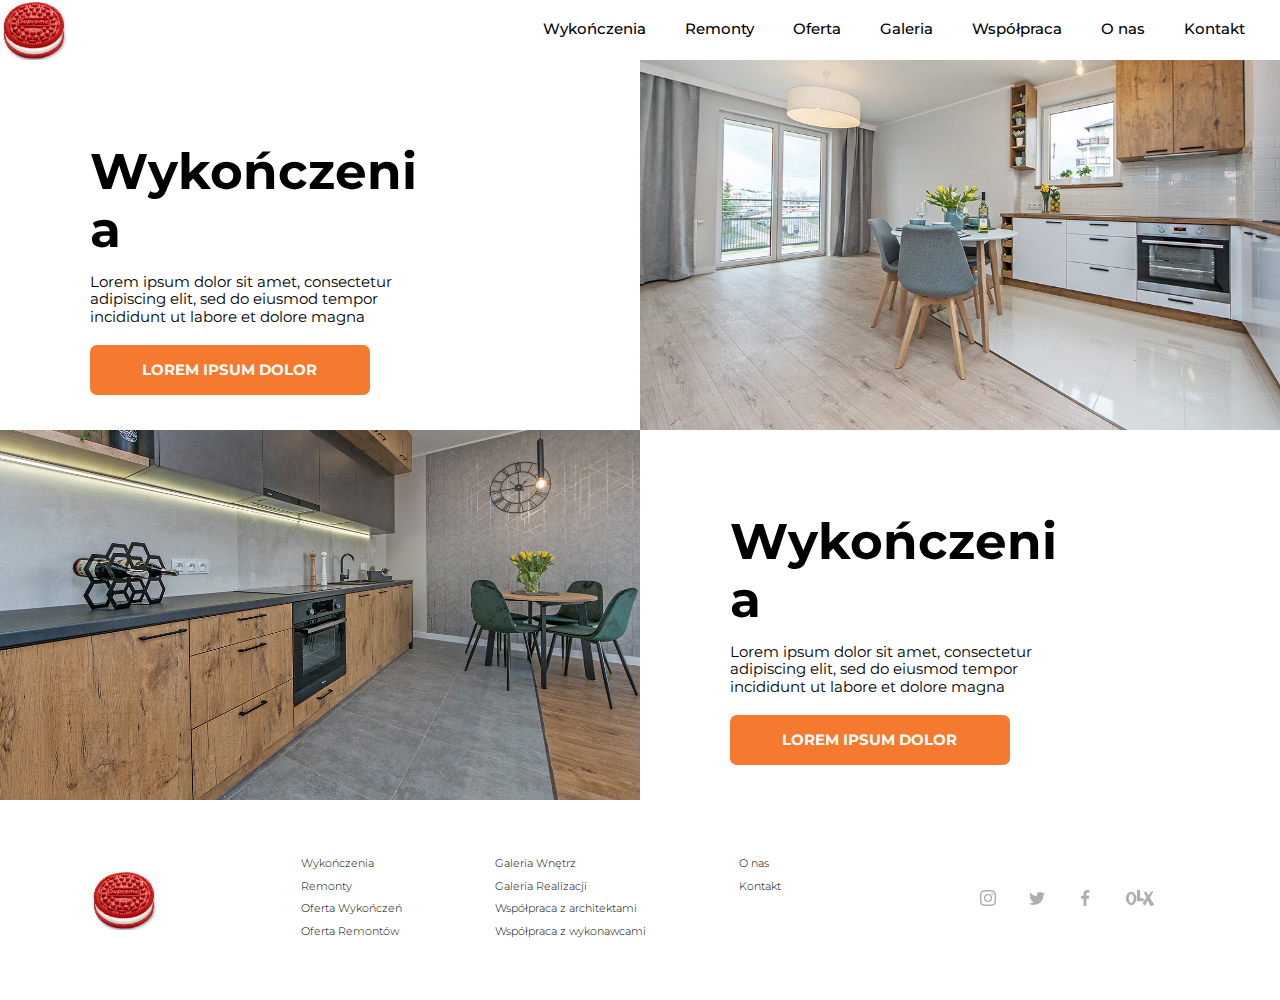
<file: index.html>
<!DOCTYPE html>
<html lang="pl">
<head>
  <meta charset="UTF-8">
  <meta name="viewport" content="width=device-width, initial-scale=1.0">
  <meta http-equiv="X-UA-Compatible" content="ie=edge">
  <link rel="stylesheet" href="css/style.min.css">
  <link href="https://fonts.googleapis.com/css2?family=Montserrat:wght@400;500;700&display=swap" rel="stylesheet">
  <title>Poland</title>
</head>
<body>
  <header class="header">
    <div class="container">
      <img class="header__logo" src="./img/logo.png" alt="logo">
      <div class="header__btn">
        <div class="btn-line"></div>
        <div class="btn-line"></div>
        <div class="btn-line"></div>
      </div>
      <nav class="header__navlist-mobile">
        <a href="./html/formpage.html" class="header__navitem">Wykończenia</a>
        <a href="" class="header__navitem">Remonty</a>
        <a href="./html/oferta.html" class="header__navitem">Oferta</a>
        <a href="./html/galeria.html" class="header__navitem">Galeria</a>
        <a href="./html/teamwork.html" class="header__navitem">Współpraca</a>
        <a href="./html/onas.html" class="header__navitem">O nas</a>
        <a href="./html/kontakt.html" class="header__navitem">Kontakt</a>
      </nav>
      <nav class="header__navlist">
        <a href="./html/formpage.html" class="header__navitem">Wykończenia</a>
        <a href="" class="header__navitem">Remonty</a>
        <a href="./html/oferta.html" class="header__navitem">Oferta</a>
        <a href="./html/galeria.html" class="header__navitem">Galeria</a>
        <a href="./html/teamwork.html" class="header__navitem">Współpraca</a>
        <a href="./html/onas.html" class="header__navitem">O nas</a>
        <a href="./html/kontakt.html" class="header__navitem">Kontakt</a>
      </nav>
    </div>
  </header>
  <content class="content__firstpage">
    <div class="container">
      <div class="container__grid">
        <div class="grid__content">
          <div class="grid__content_title">Wykończenia</div>
          <div class="grid__content_subtitle">Lorem ipsum dolor sit amet, consectetur adipiscing elit, sed do eiusmod tempor incididunt ut labore et dolore magna</div>
          <a href="#"><div class="grid__content_btn">Lorem Ipsum dolor</div></a>
        </div>
        <img src="./img/firstpage1.png" alt="photo" class="grid__img">
        <img src="./img/mobilefirstpage.jpg" alt="photo" class="grid__img-small">
      </div>
      <div class="container__grid">
        <img src="./img/firstpage2.png" alt="photo" class="grid__img">
        <img src="./img/mobilefirstpage.jpg" alt="photo" class="grid__img-small">
        <div class="grid__content">
          <div class="grid__content_title">Wykończenia</div>
          <div class="grid__content_subtitle">Lorem ipsum dolor sit amet, consectetur adipiscing elit, sed do eiusmod tempor incididunt ut labore et dolore magna</div>
          <a href="#"><div class="grid__content_btn">Lorem Ipsum dolor</div></a>
        </div>
      </div>
    </div>
  </content>
  <footer class="footer">
    <div class="container">
      <img class="footer__logo" src="./img/logo.png" alt="logo">
      <ul class="footer__list">
        <li class="list-item"><a href="">Wykończenia</a></li>
        <li class="list-item"><a href="">Remonty</a></li>
        <li class="list-item"><a href="">Oferta Wykończeń</a></li>
        <li class="list-item"><a href="">Oferta Remontów</a></li>
      </ul>
      <ul class="footer__list">
        <li class="list-item"><a href="">Galeria Wnętrz</a></li>
        <li class="list-item"><a href="">Galeria Realizacji</a></li>
        <li class="list-item"><a href="">Współpraca z architektami</a></li>
        <li class="list-item"><a href="">Współpraca z wykonawcami</a></li>
      </ul>
      <ul class="footer__list">
        <li class="list-item"><a href="">O nas</a></li>
        <li class="list-item"><a href="">Kontakt</a></li>
      </ul>
      <div class="footer__medialist">
        <a href="#" class="medialist-item">
          <img src="./img/Instagram.svg" alt="" class="medialist-img">
        </a>
        <a href="#" class="medialist-item">
          <img src="./img/Twitter.svg" alt="" class="medialist-img">
        </a>
        <a href="#" class="medialist-item">
          <img src="./img/Facebook.svg" alt="" class="medialist-img">
        </a>
        <a href="#" class="medialist-item">
          <img src="./img/OLX.svg" alt="" class="medialist-img">
        </a>
      </div>
    </div>
  </footer>
  <script src="https://ajax.googleapis.com/ajax/libs/jquery/3.4.1/jquery.min.js"></script>
  <script src="js/libs.min.js"></script>
  <script src="js/main.js"></script>
</body>
</html>
</file>
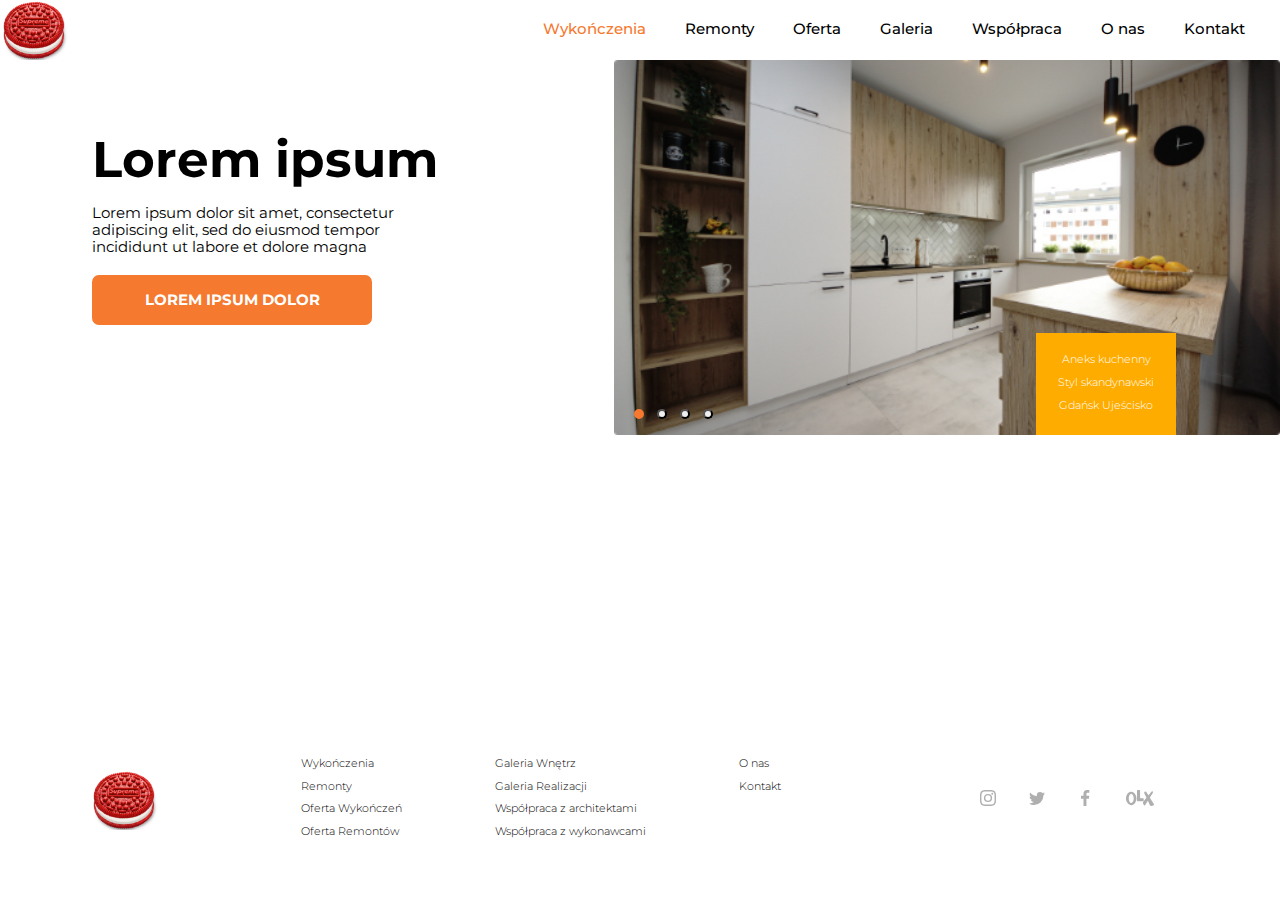
<file: html/formpage.html>
<!DOCTYPE html>
<html lang="pl">
<head>
  <meta charset="UTF-8">
  <meta name="viewport" content="width=device-width, initial-scale=1.0">
  <meta http-equiv="X-UA-Compatible" content="ie=edge">
  <link rel="stylesheet" href="../css/style.min.css">
  <link href="https://fonts.googleapis.com/css2?family=Montserrat:wght@300;400;500;700&display=swap" rel="stylesheet">
  <title>Poland</title>
</head>
<body>
  <header class="header">
    <div class="container">
      <img class="header__logo" src="../img/logo.png" alt="logo">
      <div class="header__btn">
        <div class="btn-line"></div>
        <div class="btn-line"></div>
        <div class="btn-line"></div>
      </div>
      <nav class="header__navlist-mobile">
        <a href="formpage.html" class="header__navitem active-link">Wykończenia</a>
        <a href="" class="header__navitem">Remonty</a>
        <a href="oferta.html" class="header__navitem">Oferta</a>
        <a href="galeria.html" class="header__navitem">Galeria</a>
        <a href="teamwork.html" class="header__navitem">Współpraca</a>
        <a href="onas.html" class="header__navitem">O nas</a>
        <a href="kontakt.html" class="header__navitem">Kontakt</a>
      </nav>
      <nav class="header__navlist">
        <a href="formpage.html" class="header__navitem active-link">Wykończenia</a>
        <a href="" class="header__navitem">Remonty</a>
        <a href="oferta.html" class="header__navitem">Oferta</a>
        <a href="galeria.html" class="header__navitem">Galeria</a>
        <a href="teamwork.html" class="header__navitem">Współpraca</a>
        <a href="onas.html" class="header__navitem">O nas</a>
        <a href="kontakt.html" class="header__navitem">Kontakt</a>
      </nav>
    </div>
  </header>
  <content class="content__formpage">
    <div class="container">
      <div class="container__grid">
        <div class="grid__content">
          <div class="grid__content_title">Lorem ipsum</div>
          <div class="grid__content_subtitle">Lorem ipsum dolor sit amet, consectetur adipiscing elit, sed do eiusmod tempor incididunt ut labore et dolore magna</div>
          <a href="#"><div class="grid__content_btn">Lorem Ipsum dolor</div></a>
        </div>
        <div class="grid__slider">
          <div class="slider__item">
            <div class="item_description">
              <div class="description-1">Aneks kuchenny</div>
              <div class="description-2">Styl skandynawski</div>
              <div class="description-3">Gdańsk Ujeścisko</div>
            </div>
            <img src="../img/mobilefirstpage.jpg"  class="mobile" alt="photo">
            <img src="../img/galereaslider1.jpg" alt="photo">
          </div>
          <div class="slider__item">
            <div class="item_description">
              <div class="description-1">Anenny</div>
              <div class="description-2">Styl skanawski</div>
              <div class="description-3">Gdańsk Ujeścisko</div>
            </div>
            <img src="../img/mobilefirstpage.jpg"  class="mobile" alt="photo">
            <img src="../img/galereaslider2.jpg" alt="photo">
          </div>
          <div class="slider__item">
            <div class="item_description">
              <div class="description-1">Aneks kuchenny</div>
              <div class="description-2">Styl skanweceedynawski</div>
              <div class="description-3">Gdańsk Ujeścisko</div>
            </div>
            <img src="../img/mobilefirstpage.jpg"  class="mobile" alt="photo">
            <img src="../img/galereaslider3.jpg" alt="photo">
          </div>
          <div class="slider__item">
            <div class="item_description">
              <div class="description-1">Aneqwcqenny</div>
              <div class="description-2">Styl skandynawski</div>
              <div class="description-3">Gdańqwc weścisko</div>
            </div>
            <img src="../img/mobilefirstpage.jpg"  class="mobile" alt="photo">
            <img src="../img/galereaslider4.jpg" alt="photo">
          </div>
        </div>
      </div>

    </div>
  </content>
  <footer class="footer">
    <div class="container">
      <img class="footer__logo" src="../img/logo.png" alt="logo">
      <ul class="footer__list">
        <li class="list-item"><a href="">Wykończenia</a></li>
        <li class="list-item"><a href="">Remonty</a></li>
        <li class="list-item"><a href="">Oferta Wykończeń</a></li>
        <li class="list-item"><a href="">Oferta Remontów</a></li>
      </ul>
      <ul class="footer__list">
        <li class="list-item"><a href="">Galeria Wnętrz</a></li>
        <li class="list-item"><a href="">Galeria Realizacji</a></li>
        <li class="list-item"><a href="">Współpraca z architektami</a></li>
        <li class="list-item"><a href="">Współpraca z wykonawcami</a></li>
      </ul>
      <ul class="footer__list">
        <li class="list-item"><a href="">O nas</a></li>
        <li class="list-item"><a href="">Kontakt</a></li>
      </ul>
      <div class="footer__medialist">
        <a href="#" class="medialist-item">
          <img src="../img/Instagram.svg" alt="" class="medialist-img">
        </a>
        <a href="#" class="medialist-item">
          <img src="../img/Twitter.svg" alt="" class="medialist-img">
        </a>
        <a href="#" class="medialist-item">
          <img src="../img/Facebook.svg" alt="" class="medialist-img">
        </a>
        <a href="#" class="medialist-item">
          <img src="../img/OLX.svg" alt="" class="medialist-img">
        </a>
      </div>
    </div>
  </footer>
  <script src="https://ajax.googleapis.com/ajax/libs/jquery/3.4.1/jquery.min.js"></script>
  <script src="../js/libs.min.js"></script>
  <script src="../js/main.js"></script>
</body>
</html>
</file>
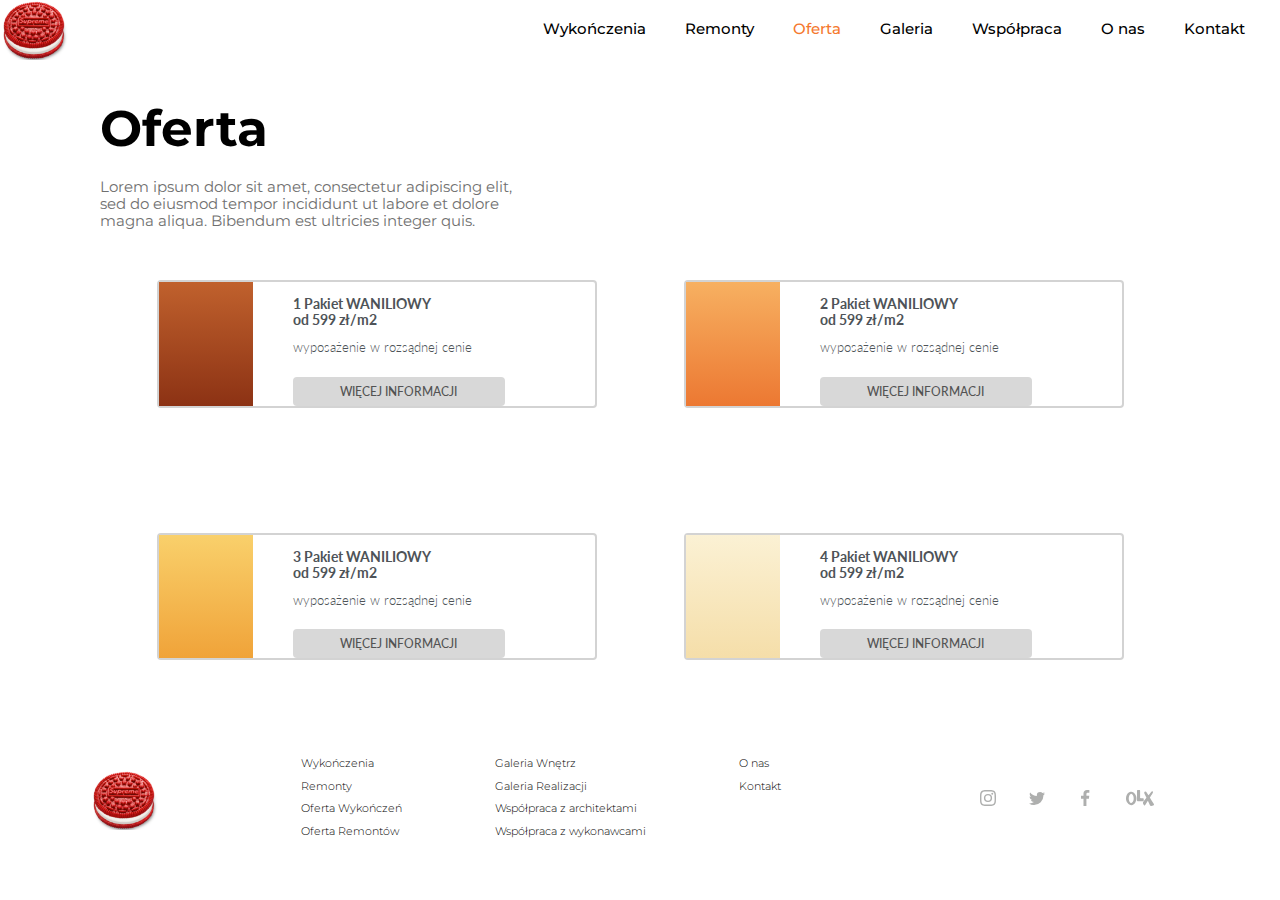
<file: html/oferta.html>
<!DOCTYPE html>
<html lang="pl">
<head>
  <meta charset="UTF-8">
  <meta name="viewport" content="width=device-width, initial-scale=1.0">
  <meta http-equiv="X-UA-Compatible" content="ie=edge">
  <link rel="stylesheet" href="../css/style.min.css">
  <link href="https://fonts.googleapis.com/css2?family=Lato:wght@300;400;700&family=Montserrat:wght@400;500;700&display=swap" rel="stylesheet">
  <link
    rel="stylesheet"
    href="https://cdnjs.cloudflare.com/ajax/libs/animate.css/4.0.0/animate.min.css"
  />
  <title>Poland</title>
</head>
<body>
  <header class="header">
    <div class="container">
      <img class="header__logo" src="../img/logo.png" alt="logo">
      <div class="header__btn">
        <div class="btn-line"></div>
        <div class="btn-line"></div>
        <div class="btn-line"></div>
      </div>
      <nav class="header__navlist-mobile">
        <a href="formpage.html" class="header__navitem">Wykończenia</a>
        <a href="" class="header__navitem">Remonty</a>
        <a href="oferta.html" class="header__navitem active-link">Oferta</a>
        <a href="galeria.html" class="header__navitem">Galeria</a>
        <a href="teamwork.html" class="header__navitem">Współpraca</a>
        <a href="onas.html" class="header__navitem">O nas</a>
        <a href="kontakt.html" class="header__navitem">Kontakt</a>
      </nav>
      <nav class="header__navlist">
        <a href="formpage.html" class="header__navitem">Wykończenia</a>
        <a href="" class="header__navitem">Remonty</a>
        <a href="oferta.html" class="header__navitem active-link">Oferta</a>
        <a href="galeria.html" class="header__navitem">Galeria</a>
        <a href="teamwork.html" class="header__navitem">Współpraca</a>
        <a href="onas.html" class="header__navitem">O nas</a>
        <a href="kontakt.html" class="header__navitem">Kontakt</a>
      </nav>
    </div>
  </header>
  <content class="content__ofertapage">
    <div class="container">
      <div class="container__description">
        <div class="container__description_title">Oferta</div>
        <div class="container__description_subtitle">Lorem ipsum dolor sit amet, consectetur adipiscing elit, sed do eiusmod tempor incididunt ut labore et dolore magna aliqua. Bibendum est ultricies integer quis. </div>
      </div>
      <div class="container__grid">
        <div class="grid__content-small">
          <div class="content_title">
            <div class="div__title_img">
              <img src="../img/oferta1.svg" alt="" class="title__img">
            </div>
            <div class="title__text">
              <div class="title__name">1 Pakiet WANILIOWY <br>od 599 zł/m2</div>
              <div class="title__description-small">wyposażenie w rozsądnej cenie</div>
              <div class="title__btn">więcej informacji</div>
            </div>
          </div>
        </div>
        <div class="grid__content disabled animate__animated animate__fadeIn">
          <div class="content_title">
            <div class="div__title_img">
              <img src="../img/oferta1.svg" alt="" class="title__img">
            </div>
            <div class="title__text">
              <div class="title__name">1 Pakiet WANILIOWY <br>od 599 zł/m2</div>
              <div class="title__description"> Lorem ipsum dolor sit amet, consectetur adipiscing elit, sed do eiusmod tempor incididunt ut labore et dolore magna aliqua. Bibendum est ultricies integer quis. Iaculis urna</div>
            </div>
            <div class="close__btn">
              <img src="../img/close.svg" alt="">
            </div>
          </div>
          <div class="content_subtitle">
            <div class="title__name">Prace wchodzące w skład pakietu:</div>
            <div class="title__description title__description-mb6"> Lorem ipsum dolor sit amet, consectetur adipiscing elit, sed do</div>
            <div class="title__description title__description-mb6"> Lorem ipsum dolor sit amet, consectetur adipiscing elit, sed do</div>
            <div class="title__description title__description-mb6"> Lorem ipsum dolor sit amet, consectetur adipiscing elit, sed do</div>
            <div class="title__description title__description-mb6"> Lorem ipsum dolor sit amet, consectetur adipiscing elit, sed do</div>
          </div>
          <div class="content_subtitle">
            <div class="title__name">Style do wyboru:</div>
            <div class="title__description">Skandynawski</div>
            <div class="title__description">Nowoczesny</div>
            <div class="title__description">Glamour</div>
            <div class="title__description">Industrialny</div>
          </div>
          <div class="content_subtitle content_subtitle-orange">
            <div class="title__name">Można domówić usługi dodatkowe!</div>
          </div>
          <div class="content__photos">
            <img src="../img/firstpage1.png" alt="" class="content__photo">
            <img src="../img/firstpage1.png" alt="" class="content__photo">
            <img src="../img/firstpage1.png" alt="" class="content__photo">
            <img src="../img/firstpage1.png" alt="" class="content__photo">
          </div>
        </div>
        <div class="grid__content-small">
          <div class="content_title">
            <div class="div__title_img">
              <img src="../img/oferta2.svg" alt="" class="title__img">
            </div>
            <div class="title__text">
              <div class="title__name">2 Pakiet WANILIOWY <br>od 599 zł/m2</div>
              <div class="title__description-small">wyposażenie w rozsądnej cenie</div>
              <div class="title__btn">więcej informacji</div>
            </div>
          </div>
        </div>
        <div class="grid__content disabled animate__animated animate__fadeIn">
          <div class="content_title">
            <div class="div__title_img">
              <img src="../img/oferta2.svg" alt="" class="title__img">
            </div>
            <div class="title__text">
              <div class="title__name">2 Pakiet WANILIOWY <br>od 599 zł/m2</div>
              <div class="title__description"> Lorem ipsum dolor sit amet, consectetur adipiscing elit, sed do eiusmod tempor incididunt ut labore et dolore magna aliqua. Bibendum est ultricies integer quis. Iaculis urna</div>
            </div>
            <div class="close__btn">
              <img src="../img/close.svg" alt="">
            </div>
          </div>
          <div class="content_subtitle">
            <div class="title__name">Prace wchodzące w skład pakietu:</div>
            <div class="title__description title__description-mb6"> Lorem ipsum dolor sit amet, consectetur adipiscing elit, sed do</div>
            <div class="title__description title__description-mb6"> Lorem ipsum dolor sit amet, consectetur adipiscing elit, sed do</div>
            <div class="title__description title__description-mb6"> Lorem ipsum dolor sit amet, consectetur adipiscing elit, sed do</div>
            <div class="title__description title__description-mb6"> Lorem ipsum dolor sit amet, consectetur adipiscing elit, sed do</div>
          </div>
          <div class="content_subtitle">
            <div class="title__name">Style do wyboru:</div>
            <div class="title__description">Skandynawski</div>
            <div class="title__description">Nowoczesny</div>
            <div class="title__description">Glamour</div>
            <div class="title__description">Industrialny</div>
          </div>
          <div class="content_subtitle content_subtitle-orange">
            <div class="title__name">Można domówić usługi dodatkowe!</div>
          </div>
          <div class="content__photos">
            <img src="../img/firstpage1.png" alt="" class="content__photo">
            <img src="../img/firstpage1.png" alt="" class="content__photo">
            <img src="../img/firstpage1.png" alt="" class="content__photo">
            <img src="../img/firstpage1.png" alt="" class="content__photo">
          </div>
        </div>
        <div class="grid__content-small">
          <div class="content_title">
            <div class="div__title_img">
              <img src="../img/oferta3.svg" alt="" class="title__img">
            </div>
            <div class="title__text">
              <div class="title__name">3 Pakiet WANILIOWY <br>od 599 zł/m2</div>
              <div class="title__description-small">wyposażenie w rozsądnej cenie</div>
              <div class="title__btn">więcej informacji</div>
            </div>
          </div>
        </div>
        <div class="grid__content disabled animate__animated animate__fadeIn">
          <div class="content_title">
            <div class="div__title_img">
              <img src="../img/oferta3.svg" alt="" class="title__img">
            </div>
            <div class="title__text">
              <div class="title__name">3 Pakiet WANILIOWY <br>od 599 zł/m2</div>
              <div class="title__description"> Lorem ipsum dolor sit amet, consectetur adipiscing elit, sed do eiusmod tempor incididunt ut labore et dolore magna aliqua. Bibendum est ultricies integer quis. Iaculis urna</div>
            </div>
            <div class="close__btn">
              <img src="../img/close.svg" alt="">
            </div>
          </div>
          <div class="content_subtitle">
            <div class="title__name">Prace wchodzące w skład pakietu:</div>
            <div class="title__description title__description-mb6"> Lorem ipsum dolor sit amet, consectetur adipiscing elit, sed do</div>
            <div class="title__description title__description-mb6"> Lorem ipsum dolor sit amet, consectetur adipiscing elit, sed do</div>
            <div class="title__description title__description-mb6"> Lorem ipsum dolor sit amet, consectetur adipiscing elit, sed do</div>
            <div class="title__description title__description-mb6"> Lorem ipsum dolor sit amet, consectetur adipiscing elit, sed do</div>
          </div>
          <div class="content_subtitle">
            <div class="title__name">Style do wyboru:</div>
            <div class="title__description">Skandynawski</div>
            <div class="title__description">Nowoczesny</div>
            <div class="title__description">Glamour</div>
            <div class="title__description">Industrialny</div>
          </div>
          <div class="content_subtitle content_subtitle-orange">
            <div class="title__name">Można domówić usługi dodatkowe!</div>
          </div>
          <div class="content__photos">
            <img src="../img/firstpage1.png" alt="" class="content__photo">
            <img src="../img/firstpage1.png" alt="" class="content__photo">
            <img src="../img/firstpage1.png" alt="" class="content__photo">
            <img src="../img/firstpage1.png" alt="" class="content__photo">
          </div>
        </div>
        <div class="grid__content-small">
          <div class="content_title">
            <div class="div__title_img">
              <img src="../img/oferta4.svg" alt="" class="title__img">
            </div>
            <div class="title__text">
              <div class="title__name">4 Pakiet WANILIOWY <br>od 599 zł/m2</div>
              <div class="title__description-small">wyposażenie w rozsądnej cenie</div>
              <div class="title__btn">więcej informacji</div>
            </div>
          </div>
        </div>
        <div class="grid__content disabled animate__animated animate__fadeIn">
          <div class="content_title">
            <div class="div__title_img">
              <img src="../img/oferta4.svg" alt="" class="title__img">
            </div>
            <div class="title__text">
              <div class="title__name">4 Pakiet WANILIOWY <br>od 599 zł/m2</div>
              <div class="title__description"> Lorem ipsum dolor sit amet, consectetur adipiscing elit, sed do eiusmod tempor incididunt ut labore et dolore magna aliqua. Bibendum est ultricies integer quis. Iaculis urna</div>
            </div>
            <div class="close__btn">
              <img src="../img/close.svg" alt="">
            </div>
          </div>
          <div class="content_subtitle">
            <div class="title__name">Prace wchodzące w skład pakietu:</div>
            <div class="title__description title__description-mb6"> Lorem ipsum dolor sit amet, consectetur adipiscing elit, sed do</div>
            <div class="title__description title__description-mb6"> Lorem ipsum dolor sit amet, consectetur adipiscing elit, sed do</div>
            <div class="title__description title__description-mb6"> Lorem ipsum dolor sit amet, consectetur adipiscing elit, sed do</div>
            <div class="title__description title__description-mb6"> Lorem ipsum dolor sit amet, consectetur adipiscing elit, sed do</div>
          </div>
          <div class="content_subtitle">
            <div class="title__name">Style do wyboru:</div>
            <div class="title__description">Skandynawski</div>
            <div class="title__description">Nowoczesny</div>
            <div class="title__description">Glamour</div>
            <div class="title__description">Industrialny</div>
          </div>
          <div class="content_subtitle content_subtitle-orange">
            <div class="title__name">Można domówić usługi dodatkowe!</div>
          </div>
          <div class="content__photos">
            <img src="../img/firstpage1.png" alt="" class="content__photo">
            <img src="../img/firstpage1.png" alt="" class="content__photo">
            <img src="../img/firstpage1.png" alt="" class="content__photo">
            <img src="../img/firstpage1.png" alt="" class="content__photo">
          </div>
        </div>
      </div>
    </div>
  </content>
  <footer class="footer">
    <div class="container">
      <img class="footer__logo" src="../img/logo.png" alt="logo">
      <ul class="footer__list">
        <li class="list-item"><a href="">Wykończenia</a></li>
        <li class="list-item"><a href="">Remonty</a></li>
        <li class="list-item"><a href="">Oferta Wykończeń</a></li>
        <li class="list-item"><a href="">Oferta Remontów</a></li>
      </ul>
      <ul class="footer__list">
        <li class="list-item"><a href="">Galeria Wnętrz</a></li>
        <li class="list-item"><a href="">Galeria Realizacji</a></li>
        <li class="list-item"><a href="">Współpraca z architektami</a></li>
        <li class="list-item"><a href="">Współpraca z wykonawcami</a></li>
      </ul>
      <ul class="footer__list">
        <li class="list-item"><a href="">O nas</a></li>
        <li class="list-item"><a href="">Kontakt</a></li>
      </ul>
      <div class="footer__medialist">
        <a href="#" class="medialist-item">
          <img src="../img/Instagram.svg" alt="" class="medialist-img">
        </a>
        <a href="#" class="medialist-item">
          <img src="../img/Twitter.svg" alt="" class="medialist-img">
        </a>
        <a href="#" class="medialist-item">
          <img src="../img/Facebook.svg" alt="" class="medialist-img">
        </a>
        <a href="#" class="medialist-item">
          <img src="../img/OLX.svg" alt="" class="medialist-img">
        </a>
      </div>
    </div>
  </footer>
  <script src="https://ajax.googleapis.com/ajax/libs/jquery/3.4.1/jquery.min.js"></script>
  <script src="../js/libs.min.js"></script>
  <script src="../js/main.js"></script>
</body>
</html>
</file>
<file: css/style.min.css>
/*! normalize.css v8.0.1 | MIT License | github.com/necolas/normalize.css */html{line-height:1.15;-webkit-text-size-adjust:100%}body{margin:0}main{display:block}.div__title_img{margin-bottom:-3px}h1{font-size:2em;margin:0.67em 0}hr{-webkit-box-sizing:content-box;box-sizing:content-box;height:0;overflow:visible}pre{font-family:monospace, monospace;font-size:1em}a{background-color:transparent}abbr[title]{border-bottom:none;text-decoration:underline;-webkit-text-decoration:underline dotted;text-decoration:underline dotted}b,strong{font-weight:bolder}code,kbd,samp{font-family:monospace, monospace;font-size:1em}small{font-size:80%}sub,sup{font-size:75%;line-height:0;position:relative;vertical-align:baseline}sub{bottom:-0.25em}sup{top:-0.5em}img{border-style:none}button,input,optgroup,select,textarea{font-family:inherit;font-size:100%;line-height:1.15;margin:0}button,input{overflow:visible}button,select{text-transform:none}button,[type="button"],[type="reset"],[type="submit"]{-webkit-appearance:button}button::-moz-focus-inner,[type="button"]::-moz-focus-inner,[type="reset"]::-moz-focus-inner,[type="submit"]::-moz-focus-inner{border-style:none;padding:0}button:-moz-focusring,[type="button"]:-moz-focusring,[type="reset"]:-moz-focusring,[type="submit"]:-moz-focusring{outline:1px dotted ButtonText}fieldset{padding:0.35em 0.75em 0.625em}legend{-webkit-box-sizing:border-box;box-sizing:border-box;color:inherit;display:table;max-width:100%;padding:0;white-space:normal}progress{vertical-align:baseline}textarea{overflow:auto}[type="checkbox"],[type="radio"]{-webkit-box-sizing:border-box;box-sizing:border-box;padding:0}[type="number"]::-webkit-inner-spin-button,[type="number"]::-webkit-outer-spin-button{height:auto}[type="search"]{-webkit-appearance:textfield;outline-offset:-2px}[type="search"]::-webkit-search-decoration{-webkit-appearance:none}::-webkit-file-upload-button{-webkit-appearance:button;font:inherit}details{display:block}summary{display:list-item}template{display:none}[hidden]{display:none}.slick-slider{position:relative;display:block;-webkit-box-sizing:border-box;box-sizing:border-box;-webkit-user-select:none;-moz-user-select:none;-ms-user-select:none;user-select:none;-webkit-touch-callout:none;-khtml-user-select:none;-ms-touch-action:pan-y;touch-action:pan-y;-webkit-tap-highlight-color:transparent}.info__nip{color:#707070 !important}.slick-list{position:relative;display:block;overflow:hidden;margin:0;padding:0}.slick-list:focus{outline:none}.slick-list.dragging{cursor:pointer;cursor:hand}.slick-slider .slick-track,.slick-slider .slick-list{-webkit-transform:translate3d(0, 0, 0);-ms-transform:translate3d(0, 0, 0);transform:translate3d(0, 0, 0)}.slick-track{position:relative;top:0;left:0;display:block;margin-left:auto;margin-right:auto}.slick-track:before,.slick-track:after{display:table;content:''}.slick-track:after{clear:both}.slick-loading .slick-track{visibility:hidden}.slick-slide{display:none;float:left;height:100%;min-height:1px}[dir='rtl'] .slick-slide{float:right}.slick-slide img{display:block}.slick-slide.slick-loading img{display:none}.slick-slide.dragging img{pointer-events:none}.slick-initialized .slick-slide{display:block}.slick-loading .slick-slide{visibility:hidden}.slick-vertical .slick-slide{display:block;height:auto;border:1px solid transparent}.slick-arrow.slick-hidden{display:none}html{-webkit-box-sizing:border-box;box-sizing:border-box}*,*::after,*::before{-webkit-box-sizing:inherit;box-sizing:inherit}body{min-width:320px;overflow-x:hidden;font-family:'Montserrat', sans-serif;font-weight:500;font-size:15px;word-wrap:break-word}a{text-decoration:none;color:black}a:hover{color:#F5792F}ul,li{list-style:none;margin:0;padding:0}.active-link{color:#F5792F}.disabled{display:none}.container{max-width:1280px;margin:0 auto}.content__photos{display:grid;grid-template-columns:1fr 1fr}.container__grid{display:grid;grid-template-columns:1fr 1fr}.block_title{margin-top:0}.block_subtitle-top,.block_subtitle-bottom{margin-bottom:0;margin-top:0}.grid__content_title,.block_title{font-weight:700;font-size:50px;margin-bottom:15px}.grid__content_subtitle,.block_subtitle-top,.block_subtitle-bottom{font-size:15px;font-weight:400;color:#707070}.grid__content_btn{font-weight:700;width:280px;height:50px;background-color:#F5792F;border-radius:7px;color:white;text-transform:uppercase;text-align:center;padding-top:16px}.container__description_title{font-size:50px;font-weight:bold;margin-bottom:20px}.container__description_subtitle{font-size:15px;font-weight:400;color:#707070}.container__description{width:426px;margin-bottom:80px}.content__formpage .container__grid .slider__item .mobile{display:none}input[type=number]::-webkit-inner-spin-button,input[type=number]::-webkit-outer-spin-button{-webkit-appearance:none;margin:0}input[type=number]{-moz-appearance:textfield}.header__logo{height:60px}.header__navlist{margin-left:auto;padding-top:20px}.header__navitem{margin-right:35px}.header .container{display:-webkit-box;display:-ms-flexbox;display:flex;position:relative}.btn-line{width:27px;height:3px;background-color:#F5792F;margin-bottom:6px;border-radius:1px}.header__btn{margin-top:15px;display:none}.header__navlist-mobile{z-index:10;visibility:hidden;position:absolute;top:50px;display:-webkit-box;display:-ms-flexbox;display:flex;-webkit-box-orient:vertical;-webkit-box-direction:normal;-ms-flex-direction:column;flex-direction:column;width:100%;background-color:#fff;font-weight:400;text-align:center}.header__navlist-mobile .header__navitem{padding:16px 0;border-top:1px solid #AEAFAE;width:100%}.active-menu{visibility:visible}.btn-close{background-image:url(../img/close.svg);background-repeat:no-repeat;background-size:cover;background-position:center;height:24px;width:27px}.btn-close .btn-line{display:none}.content__firstpage .container{min-height:calc(100vh - 260px)}.content__firstpage .grid__content{max-width:355px;margin-top:13%;margin-left:14%}.content__firstpage .grid__content_title{margin-bottom:15px}.content__firstpage .grid__content_subtitle{margin-bottom:20px;color:black}.content__firstpage .grid__img{width:100%}.content__ofertapage .container{min-height:calc(100vh - 260px);width:1080px;padding-top:40px}.content__ofertapage .container .container__description{margin-bottom:51px}.content__ofertapage .grid__content{border:2px solid lightgrey;border-radius:4px}.content__ofertapage .grid__content .content_subtitle{margin-left:34px;margin-bottom:38px}.content__ofertapage .container__grid{font-family:'Lato', sans-serif;grid-gap:87px;width:967px;margin:0 auto}.content__ofertapage .content_title>*{display:inline-block}.content__ofertapage .content_title{margin-bottom:38px;position:relative}.close__btn{position:absolute;top:9px;right:10px;cursor:pointer}.content__ofertapage .content_title .title__text{vertical-align:top;margin-top:14px;position: relative}.content__ofertapage .title__img{width:94px}.content__ofertapage .title__text{width:265px;margin-left:40px}.content__ofertapage .title__name{color:#4E5358;font-size:14px;font-weight:700;margin-bottom:12px}.content__ofertapage .title__description,.content__ofertapage .title__description-small{font-size:13px;font-weight:300;color:#4E5358}.content__ofertapage .content_subtitle-orange>.title__name{color:#F5792F}.content__ofertapage .title__description-mb6{margin-bottom:6px}.content__ofertapage .title__btn{width:212px;height:29px;background-color:#D8D8D8;color:#535353;text-transform:uppercase;text-align:center;font-size:12px;padding-top:8px;border-radius:4px}.content__ofertapage .title__btn-active{display:none}.content__ofertapage .grid__content-small .content_title{border:2px solid lightgrey;border-radius:4px;padding-bottom:-4px;display:-webkit-box;display:-ms-flexbox;display:flex}.content__ofertapage .grid__content-small .title__btn{cursor: pointer;position:absolute;bottom:0}.content__ofertapage .content__photos{grid-gap:21px;grid-template-columns:189px 189px;margin-left:4%;margin-bottom:20px}.content__ofertapage .content__photo{width:189px;border-radius:4px}.content__galeriapage .container{width:1080px;min-height:calc(100vh - 300px);padding-top:40px}.content__galeriapage .container__block{position:relative;margin:0 auto;margin-bottom:105px;padding-top:0}.content__galeriapage .container__block .slick-dots{display:-webkit-box;display:-ms-flexbox;display:flex;width:96px;margin:0 auto}.content__galeriapage .container__block .slick-dots li{margin-right:13px}.content__galeriapage .container__block button{font-size:0;padding:0;width:10px;height:10px;border-radius:50%;border:2px solid lightgrey}.content__teamworkpage .container,.content__onaspage .container{width:1080px;min-height:calc(100vh - 300px);padding-top:40px}.content__kontaktpage .container{width:1080px;min-height:calc(100vh - 260px);padding-top:40px}.content__kontaktpage .container__grid{margin-bottom:80px}.content__kontaktpage .grid__content{max-width:429px}.content__kontaktpage .grid__map{width:518px}.content__kontaktpage .grid__content_info{font-weight:400;color:#707070}.content__kontaktpage .info__title{font-weight:400;color:black;margin-top:20px !important}.content__kontaktpage .grid__content_info>div{margin-top:6px}.content__kontaktpage .info__svg{position:absolute;left:-25px;bottom:1px}.content__kontaktpage .info__phone,.content__kontaktpage .info__email{position:relative;margin-left:25px}.content__formpage .container{min-height:calc(100vh - 260px)}.content__formpage .grid__content{margin-left:15%;margin-top:71px}.content__formpage .grid__content_subtitle{width:318px;margin-bottom:20px;color:black}.content__formpage .container__grid{grid-template-columns:48% 52%;margin:0 auto;margin-bottom:80px}.content__formpage .container__grid .slider__item{position:relative}.content__formpage .container__grid .slider__item img{width:100%}.content__formpage .container__grid .item_description{position:absolute;bottom:0;right:104px;color:white;width:140px;height:102px;background-color:#FFAC00;font-size:11px;font-weight:300;text-align:center;padding:20px 10px 0 10px}.content__formpage .container__grid .item_description div{margin-bottom:10px}.content__formpage .container__grid .slick-dots{display:-webkit-box;display:-ms-flexbox;display:flex;width:96px;margin:0 auto;position:absolute;bottom:20px;left:20px}.content__formpage .container__grid .slick-dots li{margin-right:13px}.content__formpage .container__grid button{font-size:0;padding:0;width:10px;height:10px;border-radius:50%}li.slick-active button{background-color:#F5792F;border:2px solid #F5792F !important}.footer{font-size:11px;font-weight:300;padding-top:57px;height:200px}.footer__logo{height:60px;margin-left:7%;margin-right:11%;margin-top:13px}.footer__list{margin-right:7%}.footer__list .list-item{margin-bottom:10px}.footer__medialist{float:right;width:210px;height:20px;margin-right:7%;margin-top:33px}.footer .container>*{display:inline-block;vertical-align:top}.medialist-item{margin-right:14%}.grid__img-small{display:none}.container__block{min-height:385px;padding-top:86px}.container__block:first-child{padding-top:0;min-height:299px}.container__block:last-child{margin-bottom:0}.container__block-fourphoto{margin-bottom:17px}.block__slider{width:45vw;float:right;max-width:518px;margin-bottom:50px;border-radius:4px}.block__img,.block__slider{width:45vw;float:right;max-width:518px;margin-bottom:50px;border-radius:4px;margin-left:133px}.block__img-pack{display:grid;grid-template-columns:1fr 1fr;grid-gap:40px;width:45vw;max-width:518px;float:right;margin-left:133px;margin-bottom:50px}.block__img-pack .block__img{max-width:239px;margin-left:0px;margin-bottom:0px}@media (max-width: 1200px){.footer__list,.footer__medialist{margin-right:5%}.content__ofertapage .container__grid{grid-gap:40px}.block__img-pack .block__img{width:100%}}@media (max-width: 1100px){.content__galeriapage .container,.content__teamworkpage .container,.content__onaspage .container,.content__kontaktpage .container{width:90%}.grid__img{display:block;width:100%}.block__img-pack{grid-gap:20px}.container__block>.block__img,.block__slider{margin-left:7vw}.block__img-pack{margin-left:80px}}@media (max-width: 1000px){.header__navitem{margin-right:3vw}.medialist-item{margin-right:10%}.content__firstpage .grid__content,.content__formpage .grid__content{margin-left:10%;margin-top:10%;width:80%}.grid__content_title,.block_title,.container__description_title{font-size:35px}.grid__content_subtitle{font-size:15px}.grid__content_btn{width:70%;font-size:15px}.footer__medialist{margin-right:3vw;width:19%}.footer__logo{margin-left:6vw;margin-right:6vw}.content__kontaktpage .container__grid{grid-template-rows:auto auto;grid-template-columns:auto;grid-gap:40px}.content__kontaktpage .grid__map{width:100%}.content__kontaktpage .grid__map iframe{width:100%}}@media (max-width: 768px){.header__btn{display:block;margin-right:38px}.header__navlist{display:none}.header .container{-webkit-box-pack:justify;-ms-flex-pack:justify;justify-content:space-between}.header__logo{height:50px}.container__description{width:100%;margin:0 0 40px 0}.content__firstpage .container__grid{grid-template-columns:auto;grid-template-rows:auto 1fr}.content__formpage .container__grid{grid-template-columns:100vw;grid-template-rows:auto auto;width:100vw;grid-gap:24px;grid-gap:0}.content__firstpage .grid__content_title{margin-bottom:20px}.content__formpage .grid__content_subtitle{width:282px}.content__firstpage .grid__content,.content__formpage .grid__content{margin:0 auto;margin-top:40px;width:282px;margin-bottom:40px;grid-row-start:1}.grid__content_btn{width:282px}.slick-slide img{width:100%}.grid__content{grid-row-start:1}.grid__content_title{font-size:30px}.footer__logo{display:none !important}.footer .container{display:grid;grid-template-rows:4;width:90vw}.footer .container .footer__list{display:grid;grid-template-columns:1fr 1fr 1fr 1fr;grid-gap:10px;font-size:12px;margin:0}.footer .container .footer__medialist{width:195px;margin:12px auto 40px;display:-webkit-box;display:-ms-flexbox;display:flex;-webkit-box-pack:justify;-ms-flex-pack:justify;justify-content:space-between}.footer__list .list-item{margin-bottom:28px}.medialist-item{margin-right:0}.content__ofertapage .title__text{margin-left:2vw;width:200px}.container__block>.block__img,.container__block>.block__slider{float:none;margin:24px auto;grid-row-start:3;width:90vw;max-width:none}.container__block .block__img-pack{float:none;margin:24px auto;grid-row-start:3;width:90vw;max-width:none}.container__block .block__img-pack .block__img{max-width:none}.container__block{display:grid;grid-template-rows:auto auto auto auto}.content__kontaktpage .container__grid{margin-bottom:40px}.grid__content_title,.block_title{margin-bottom:20px}.content__kontaktpage .info__title{margin-top:40px !important}.content__formpage .container__grid .item_description{right:50px}.footer{height:100%}}@media (max-width: 500px){.grid__img-small{display:block;width:100%}.grid__img{display:none}.container__description_title,.block_title{font-size:30px}.footer{padding-top:40px}.footer .container{width:100vw}.container__block{padding-top:40px}.content__galeriapage .container__block{margin-bottom:40px}.content__kontaktpage .container__grid{margin-bottom:0px}.footer .container .footer__list{grid-template-columns:50% 50%;grid-template-rows:auto;grid-gap:0}.footer .container .footer__list .list-item{margin-left:26px}}@media (max-width: 400px){.content__formpage .container__grid .slider__item img:last-child{display:none}.content__formpage .container__grid .slider__item .mobile{display:block}}@media (max-width: 1200px){.footer__list,.footer__medialist{margin-right:5%}.content__ofertapage .container__grid{grid-gap:40px}.block__img-pack .block__img{width:100%}}@media (max-width: 1100px){.content__ofertapage .container__grid{width:auto}.content__galeriapage .container,.content__teamworkpage .container,.content__ofertapage .container,.content__onaspage .container,.content__kontaktpage .container{width:90%}.grid__img{display:block;width:100%}.block__img-pack{grid-gap:20px}.container__block>.block__img,.block__slider{margin-left:7vw}.block__img-pack{margin-left:80px}}@media (max-width: 1000px){.content__ofertapage .content__photos{grid-gap:4%;grid-template-columns: 48% 48%;margin: 0 14px 28px 14px}.content__ofertapage .content__photo{width:100%}.content__ofertapage .grid__content{max-width:none}.page_item{margin-right:3vw}.medialist-item{margin-right:10%}.content__ofertapage .container__grid{grid-template-columns:auto}.content__firstpage .grid__content,.content__formpage .grid__content{margin-left:10%;margin-top:10%;width:80%}.grid__content_title,.block_title,.container__description_title{font-size:35px}.grid__content_subtitle{font-size:15px}.grid__content_btn{width:70%;font-size:15px}.footer__medialist{margin-right:3vw;width:19%}.footer__logo{margin-left:6vw;margin-right:6vw}.content__kontaktpage .container__grid{grid-template-rows:auto auto;grid-template-columns:auto;grid-gap:40px}.content__kontaktpage .grid__map{width:100%}.content__kontaktpage .grid__map iframe{width:100%}}@media (max-width: 768px){.content__ofertapage .grid__content{grid-row-start:auto}.content__ofertapage .grid__content .content_subtitle{margin-left:31px;margin-bottom: 21px;max-width: 85%}.content__ofertapage .title__btn{max-width:212px;width:43vw}.header__btn{display:block;margin-right:38px}.menu{display:none;padding-top:0}.header .container{-webkit-box-pack:justify;-ms-flex-pack:justify;justify-content:space-between}.header__logo{height:50px}.container__description{width:100%;margin:0 0 40px 0}.content__firstpage .container__grid{grid-template-columns:auto;grid-template-rows:auto 1fr}.content__formpage .container__grid{grid-template-columns:100vw;grid-template-rows:auto auto;width:100vw;grid-gap:24px;grid-gap:0}.content__firstpage .grid__content_title{margin-bottom:20px}.content__formpage .grid__content_subtitle{width:282px}.content__firstpage .grid__content,.content__formpage .grid__content{margin:0 auto;margin-top:40px;width:282px;margin-bottom:40px;grid-row-start:1}.grid__content_btn{width:282px}.slick-slide img{width:100%}.grid__content{grid-row-start:1}.grid__content_title{font-size:30px}.footer__logo{display:none !important}.footer .container{display:grid;grid-template-rows:4;width:90vw}.footer .container .footer__list{display:grid;grid-template-columns:1fr 1fr 1fr 1fr;grid-gap:10px;font-size:12px;margin:0}.footer .container .footer__medialist{width:195px;margin:12px auto 40px;display:-webkit-box;display:-ms-flexbox;display:flex;-webkit-box-pack:justify;-ms-flex-pack:justify;justify-content:space-between}.footer__list .list-item{margin-bottom:28px}.medialist-item{margin-right:0}.content__ofertapage .title__text{margin-left:6%;width:70%}.content__ofertapage .title__img{}.container__block>.block__img,.container__block>.block__slider{float:none;margin:24px auto;grid-row-start:3;width:90vw;max-width:none}.container__block .block__img-pack{float:none;margin:24px auto;grid-row-start:3;width:90vw;max-width:none}.container__block .block__img-pack .block__img{max-width:none}.container__block{display:grid;grid-template-rows:auto auto auto auto}.content__kontaktpage .container__grid{margin-bottom:40px}.grid__content_title,.block_title{margin-bottom:20px}.content__kontaktpage .info__title{margin-top:40px !important}.content__formpage .container__grid .item_description{right:50px}.footer{height:100%}}@media (max-width: 500px){.content__ofertapage .content_title{margin-bottom:21px}.div__title_img{overflow:hidden;width:60px;height:100%}.content__ofertapage .content__photos{margin-bottom:20px}.grid__img-small{display:block;width:100%}.grid__img{display:none}.container__description_title,.block_title{font-size:30px}.footer{padding-top:40px}.footer .container{width:100vw}.container__block{padding-top:40px}.content__galeriapage .container__block{margin-bottom:40px}.content__kontaktpage .container__grid{margin-bottom:0px}.footer .container .footer__list{grid-template-columns:50% 50%;grid-template-rows:auto;grid-gap:0}.footer .container .footer__list .list-item{margin-left:26px}}@media (max-width: 400px){.content__formpage .container__grid .slider__item img:last-child{display:none}.content__formpage .container__grid .slider__item .mobile{display:block}}
</file>
